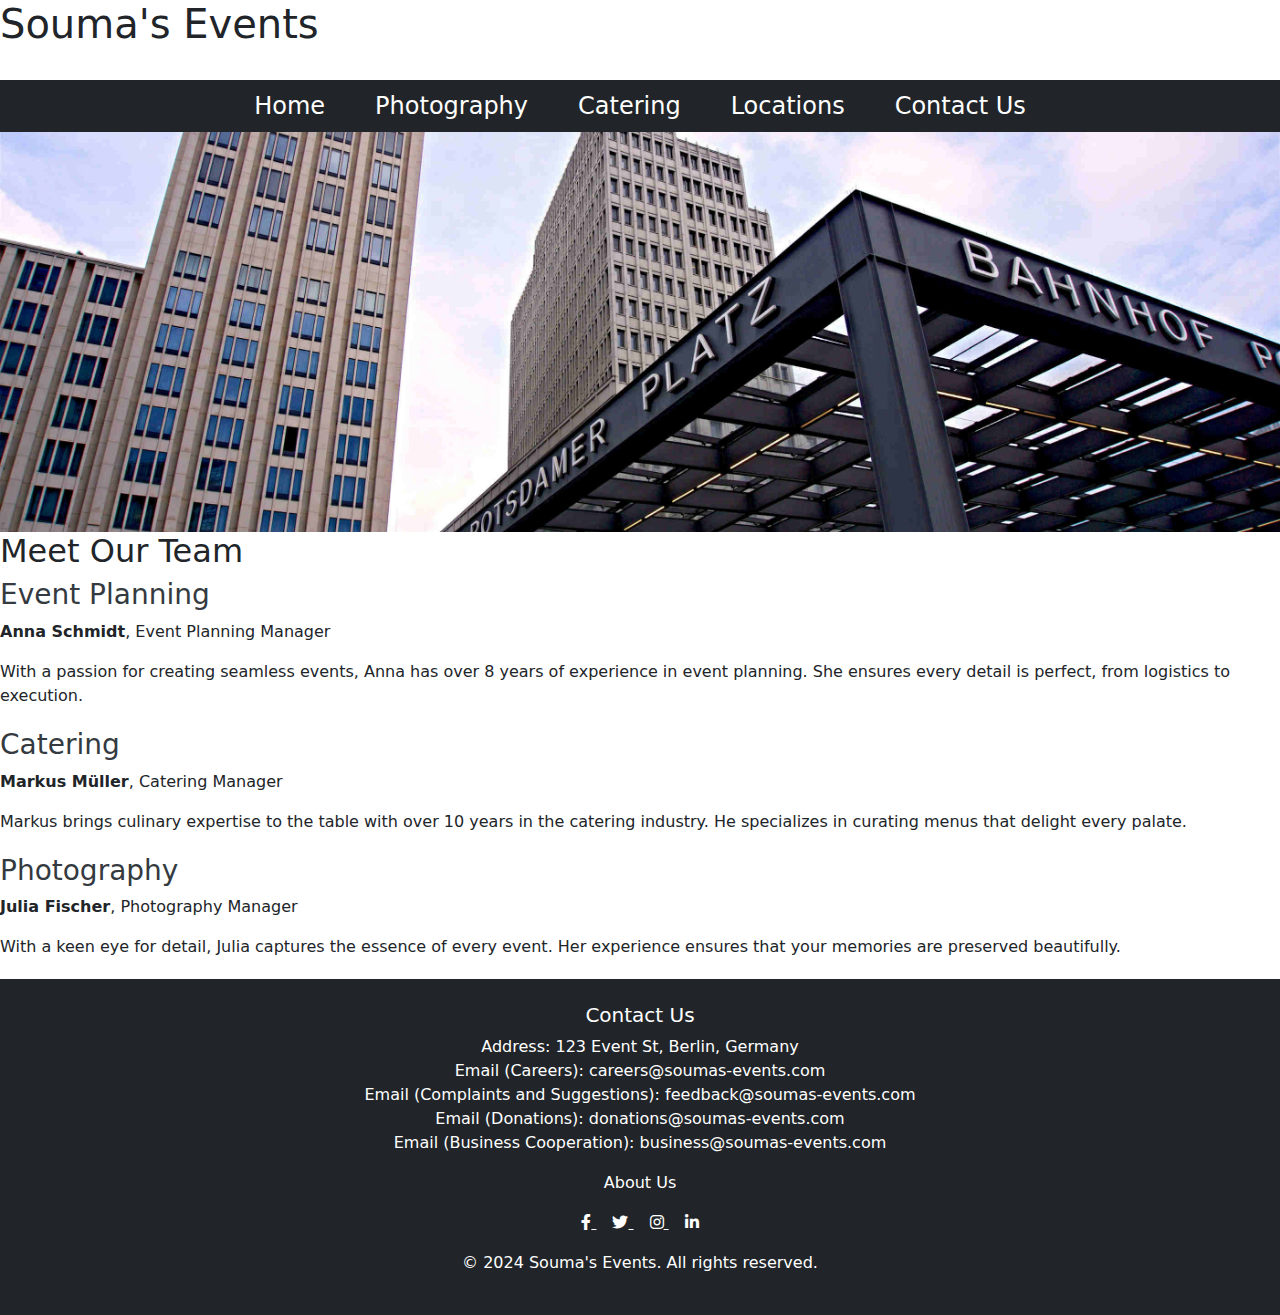
<file: aboutus.html>
<!DOCTYPE html>
<html lang="en">
    <head>
        <meta charset="UTF-8">
        <meta name="viewport" content="width=device-width, initial-scale=1.0">
        <title>Souma's Events</title>
        <link rel="stylesheet" href="assets/css/style.css">
        <link href="https://cdn.jsdelivr.net/npm/bootstrap@5.3.3/dist/css/bootstrap.min.css" rel="stylesheet" integrity="sha384-QWTKZyjpPEjISv5WaRU9OFeRpok6YctnYmDr5pNlyT2bRjXh0JMhjY6hW+ALEwIH" crossorigin="anonymous">
    <script defer src="https://cdn.jsdelivr.net/npm/bootstrap@5.3.3/dist/js/bootstrap.bundle.min.js" integrity="sha384-YvpcrYf0tY3lHB60NNkmXc5s9fDVZLESaAA55NDzOxhy9GkcIdslK1eN7N6jIeHz" crossorigin="anonymous"></script>
    <link rel="stylesheet" href="https://cdnjs.cloudflare.com/ajax/libs/font-awesome/6.0.0-beta3/css/all.min.css">
    <link rel="icon" href="https://img.icons8.com/?size=100&id=j1KPdwGFXuRT&format=png&color=000000" type="image/png">
    <link rel="shortcut icon" href="https://img.icons8.com/?size=100&id=j1KPdwGFXuRT&format=png&color=000000" type="image/x-icon">

    </head>
<body class="aboutus">

    <header>
        <h1>Souma's Events</h1>
    </header>
   <br>

<nav class="navbar navbar-dark bg-dark">
  <div class="container-fluid">
      <button class="navbar-toggler" type="button" data-bs-toggle="collapse" data-bs-target="#navbarToggleExternalContent" aria-controls="navbarToggleExternalContent" aria-expanded="false" aria-label="Toggle navigation">
          <span class="navbar-toggler-icon"></span>
      </button>

      <div class="collapse navbar-collapse" id="navbarToggleExternalContent">
          <ul class="navbar-menu">
              <li><a href="index.html" class="home">Home</a></li>
              <li><a href="photography.html" class="photography">Photography</a></li>
              <li><a href="catering.html" class="catering">Catering</a></li>
              <li><a href="locations.html" class="locations">Locations</a></li>
              <li><a href="contact.html" class="contact">Contact Us</a></li>
          </ul>
      </div>
  </div>
</nav>

         <main>
            <div id="hero-aboutus">  </div>
            
            
               
                <section class="team">
                    <h2>Meet Our Team</h2>
                    <div class="profile">
                        <h3>Event Planning</h3>
                        <p><strong>Anna Schmidt</strong>, Event Planning Manager</p>
                        <p>With a passion for creating seamless events, Anna has over 8 years of experience in event planning. She ensures every detail is perfect, from logistics to execution.</p>
                    </div>
                    <div class="profile">
                        <h3>Catering</h3>
                        <p><strong>Markus Müller</strong>, Catering Manager</p>
                        <p>Markus brings culinary expertise to the table with over 10 years in the catering industry. He specializes in curating menus that delight every palate.</p>
                    </div>
                    <div class="profile">
                        <h3>Photography</h3>
                        <p><strong>Julia Fischer</strong>, Photography Manager</p>
                        <p>With a keen eye for detail, Julia captures the essence of every event. Her experience ensures that your memories are preserved beautifully.</p>
                    </div>
                </section>
            
            </main>
            
            
            <footer class="footer bg-dark text-white text-center py-4">
                <div class="container">
                    <h5>Contact Us</h5>
                    <p>
                        Address: 123 Event St, Berlin, Germany<br>
                        Email (Careers): <a href="mailto:careers@soumas-events.com" class="text-white">careers@soumas-events.com</a><br>
                        Email (Complaints and Suggestions): <a href="mailto:feedback@soumas-events.com" class="text-white">feedback@soumas-events.com</a><br>
                        Email (Donations): <a href="mailto:donations@soumas-events.com" class="text-white">donations@soumas-events.com</a><br>
                        Email (Business Cooperation): <a href="mailto:business@soumas-events.com" class="text-white">business@soumas-events.com</a>
                    </p>
                    <p>
                        <a href="aboutus.html" class="text-white">About Us</a>
                    </p>
            
                    <div class="social-media mt-3">
                        <a href="https://facebook.com" class="text-white me-3" aria-label="Facebook" target="_blank" rel="noopener noreferrer">
                            <i class="fab fa-facebook-f"></i>
                        </a>
                        <a href="https://twitter.com" class="text-white me-3" aria-label="Twitter" target="_blank" rel="noopener noreferrer">
                            <i class="fab fa-twitter"></i>
                        </a>
                        <a href="https://instagram.com" class="text-white me-3" aria-label="Instagram" target="_blank" rel="noopener noreferrer">
                            <i class="fab fa-instagram"></i>
                        </a>
                        <a href="https://linkedin.com" class="text-white" aria-label="LinkedIn" target="_blank" rel="noopener noreferrer">
                            <i class="fab fa-linkedin-in"></i>
                        </a>
                    </div>
            
                    <p class="mt-3">© 2024 Souma's Events. All rights reserved.</p>
                </div>
            </footer>
            </body>
            </html>
</file>
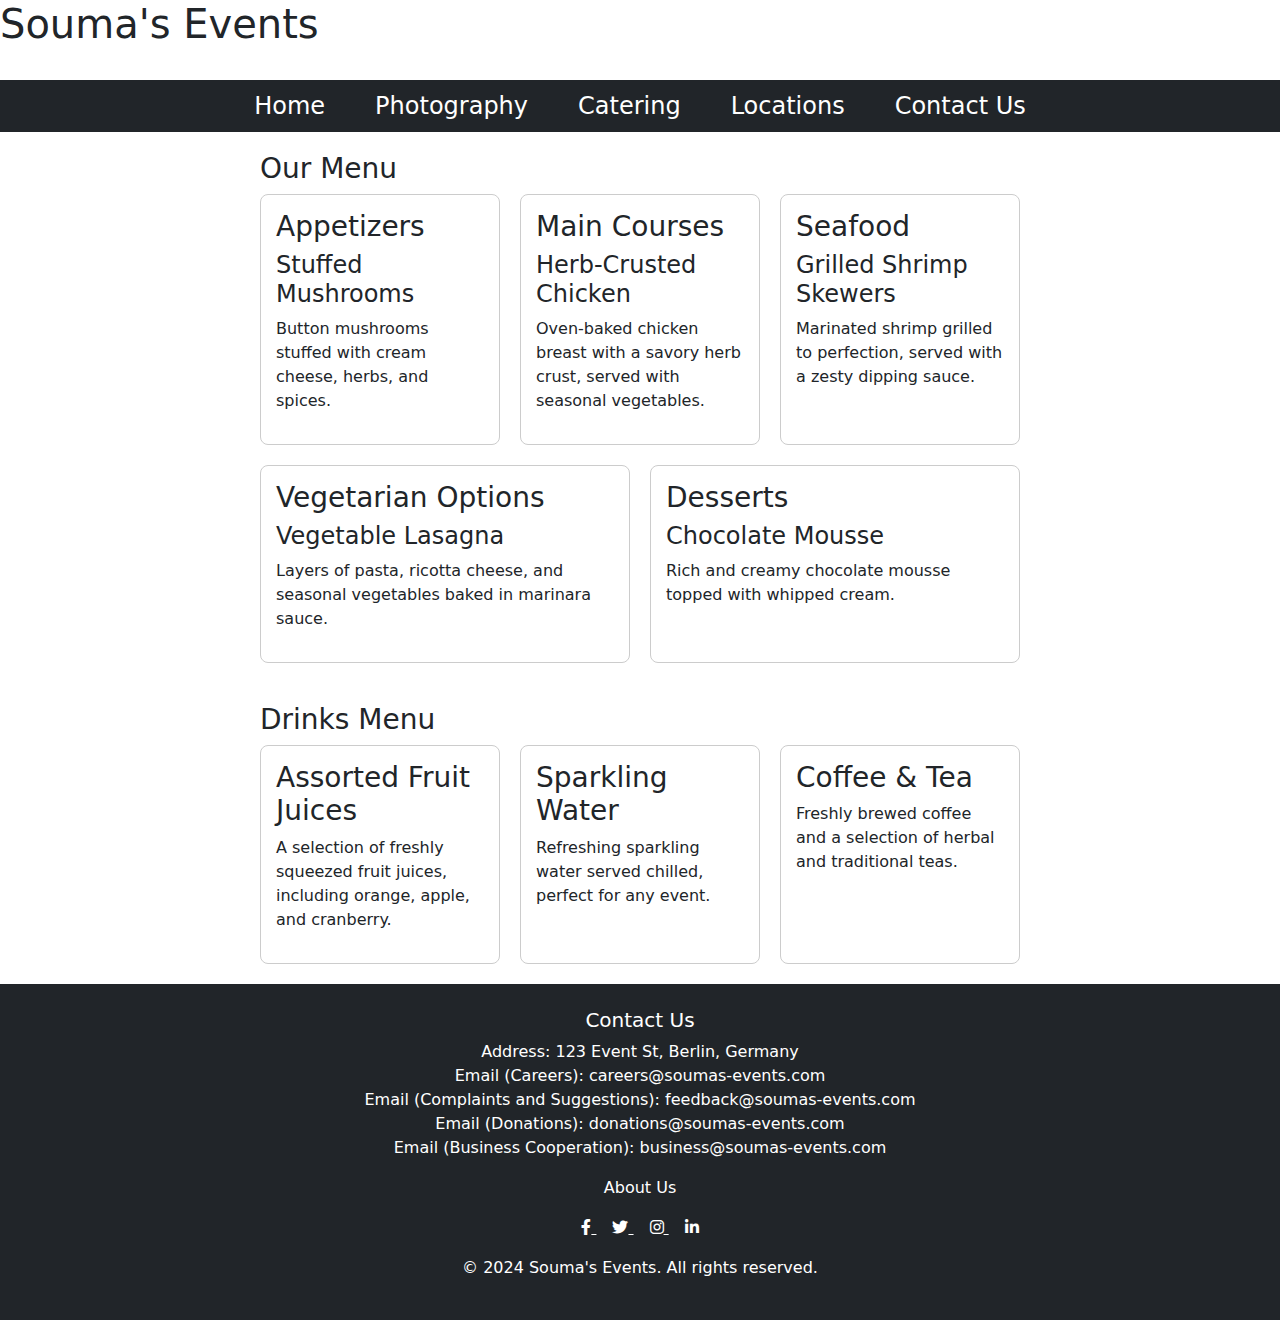
<file: catering.html>
<!DOCTYPE html>
<html lang="en">
    <head>
        <meta charset="UTF-8">
        <meta name="viewport" content="width=device-width, initial-scale=1.0">
        <title>Souma's Events</title>
        <link rel="stylesheet" href="assets/css/style.css">
        <link href="https://cdn.jsdelivr.net/npm/bootstrap@5.3.3/dist/css/bootstrap.min.css" rel="stylesheet" integrity="sha384-QWTKZyjpPEjISv5WaRU9OFeRpok6YctnYmDr5pNlyT2bRjXh0JMhjY6hW+ALEwIH" crossorigin="anonymous">
    <script defer src="https://cdn.jsdelivr.net/npm/bootstrap@5.3.3/dist/js/bootstrap.bundle.min.js" integrity="sha384-YvpcrYf0tY3lHB60NNkmXc5s9fDVZLESaAA55NDzOxhy9GkcIdslK1eN7N6jIeHz" crossorigin="anonymous"></script>
    <link rel="stylesheet" href="https://cdnjs.cloudflare.com/ajax/libs/font-awesome/6.0.0-beta3/css/all.min.css">
    <link rel="icon" href="https://img.icons8.com/?size=100&id=j1KPdwGFXuRT&format=png&color=000000" type="image/png">
      <link rel="shortcut icon" href="https://img.icons8.com/?size=100&id=j1KPdwGFXuRT&format=png&color=000000" type="image/x-icon">
   
    </head>
<body class="catering">

    <header>
        <h1>Souma's Events</h1>
    </header>
    <br>

<nav class="navbar navbar-dark bg-dark">
  <div class="container-fluid">
      <button class="navbar-toggler" type="button" data-bs-toggle="collapse" data-bs-target="#navbarToggleExternalContent" aria-controls="navbarToggleExternalContent" aria-expanded="false" aria-label="Toggle navigation">
          <span class="navbar-toggler-icon"></span>
      </button>

      <div class="collapse navbar-collapse" id="navbarToggleExternalContent">
          <ul class="navbar-menu">
              <li><a href="index.html" class="home">Home</a></li>
              <li><a href="photography.html" class="photography">Photography</a></li>
              <li><a href="catering.html" class="catering">Catering</a></li>
              <li><a href="locations.html" class="locations">Locations</a></li>
              <li><a href="contact.html" class="contact">Contact Us</a></li>
          </ul>
      </div>
  </div>
</nav>

<div class="menu-container" style="max-width: 800px; margin: 0 auto; padding: 20px;">
    <h2 class="h3">Our Menu</h2>
    <div style="display: flex; flex-wrap: wrap; gap: 20px;">
        <!-- Appetizers Card -->
        <div class="menu-item" style="border: 1px solid #ccc; border-radius: 8px; padding: 15px; flex: 1 1 calc(33% - 20px);">
            <h3>Appetizers</h3>
            <h4>Stuffed Mushrooms</h4>
            <p>Button mushrooms stuffed with cream cheese, herbs, and spices.</p>
        </div>

        <!-- Main Courses Card -->
        <div class="menu-item" style="border: 1px solid #ccc; border-radius: 8px; padding: 15px; flex: 1 1 calc(33% - 20px);">
            <h3>Main Courses</h3>
            <h4>Herb-Crusted Chicken</h4>
            <p>Oven-baked chicken breast with a savory herb crust, served with seasonal vegetables.</p>
        </div>

        <!-- Seafood Card -->
        <div class="menu-item" style="border: 1px solid #ccc; border-radius: 8px; padding: 15px; flex: 1 1 calc(33% - 20px);">
            <h3>Seafood</h3>
            <h4>Grilled Shrimp Skewers</h4>
            <p>Marinated shrimp grilled to perfection, served with a zesty dipping sauce.</p>
        </div>

        <!-- Vegetarian Card -->
        <div class="menu-item" style="border: 1px solid #ccc; border-radius: 8px; padding: 15px; flex: 1 1 calc(33% - 20px);">
            <h3>Vegetarian Options</h3>
            <h4>Vegetable Lasagna</h4>
            <p>Layers of pasta, ricotta cheese, and seasonal vegetables baked in marinara sauce.</p>
        </div>

        <!-- Desserts Card -->
        <div class="menu-item" style="border: 1px solid #ccc; border-radius: 8px; padding: 15px; flex: 1 1 calc(33% - 20px);">
            <h3>Desserts</h3>
            <h4>Chocolate Mousse</h4>
            <p>Rich and creamy chocolate mousse topped with whipped cream.</p>
        </div>
    </div>

    <h2 class="h3" style="margin-top: 40px;">Drinks Menu</h2>
    <div style="display: flex; flex-wrap: wrap; gap: 20px;">
        <!-- Beverage Card 1 -->
        <div class="menu-item" style="border: 1px solid #ccc; border-radius: 8px; padding: 15px; flex: 1 1 calc(33% - 20px);">
            <h3>Assorted Fruit Juices</h3>
            <p>A selection of freshly squeezed fruit juices, including orange, apple, and cranberry.</p>
        </div>

        <!-- Beverage Card 2 -->
        <div class="menu-item" style="border: 1px solid #ccc; border-radius: 8px; padding: 15px; flex: 1 1 calc(33% - 20px);">
            <h3>Sparkling Water</h3>
            <p>Refreshing sparkling water served chilled, perfect for any event.</p>
        </div>

        <!-- Beverage Card 3 -->
        <div class="menu-item" style="border: 1px solid #ccc; border-radius: 8px; padding: 15px; flex: 1 1 calc(33% - 20px);">
            <h3>Coffee & Tea</h3>
            <p>Freshly brewed coffee and a selection of herbal and traditional teas.</p>
        </div>
    </div>
</div>
            
           
            
            
            <footer class="footer bg-dark text-white text-center py-4">
                <div class="container">
                    <h5>Contact Us</h5>
                    <p>
                        Address: 123 Event St, Berlin, Germany<br>
                        Email (Careers): <a href="mailto:careers@soumas-events.com" class="text-white">careers@soumas-events.com</a><br>
                        Email (Complaints and Suggestions): <a href="mailto:feedback@soumas-events.com" class="text-white">feedback@soumas-events.com</a><br>
                        Email (Donations): <a href="mailto:donations@soumas-events.com" class="text-white">donations@soumas-events.com</a><br>
                        Email (Business Cooperation): <a href="mailto:business@soumas-events.com" class="text-white">business@soumas-events.com</a>
                    </p>
                    <p>
                        <a href="aboutus.html" class="text-white">About Us</a>
                    </p>
            
                    <div class="social-media mt-3">
                        <a href="https://facebook.com" class="text-white me-3" aria-label="Facebook" target="_blank" rel="noopener noreferrer">
                            <i class="fab fa-facebook-f"></i>
                        </a>
                        <a href="https://twitter.com" class="text-white me-3" aria-label="Twitter" target="_blank" rel="noopener noreferrer">
                            <i class="fab fa-twitter"></i>
                        </a>
                        <a href="https://instagram.com" class="text-white me-3" aria-label="Instagram" target="_blank" rel="noopener noreferrer">
                            <i class="fab fa-instagram"></i>
                        </a>
                        <a href="https://linkedin.com" class="text-white" aria-label="LinkedIn" target="_blank" rel="noopener noreferrer">
                            <i class="fab fa-linkedin-in"></i>
                        </a>
                    </div>
            
                    <p class="mt-3">© 2024 Souma's Events. All rights reserved.</p>
                </div>
            </footer>
            </body>
            </html>
</file>
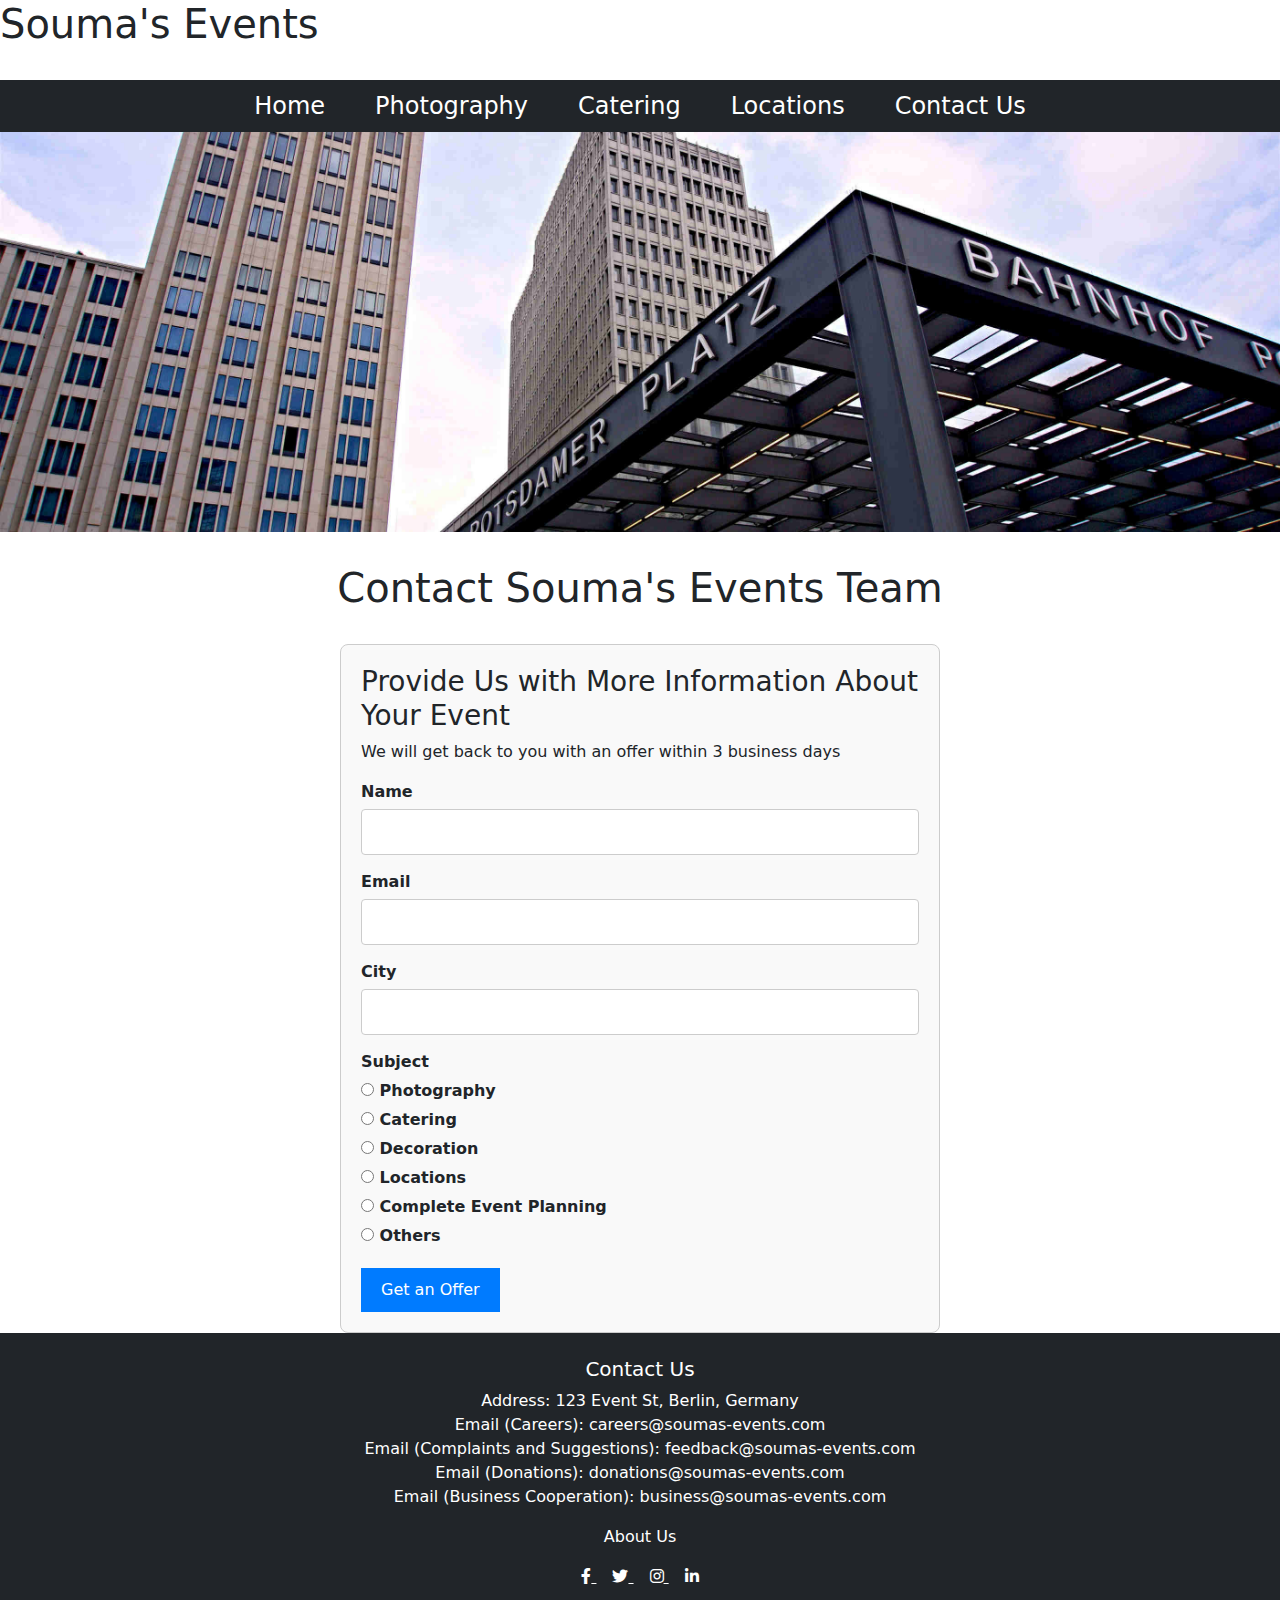
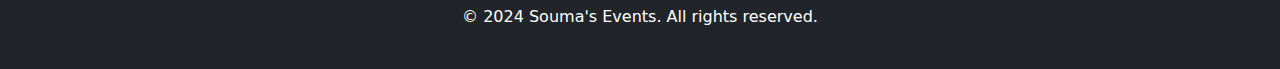
<file: contact.html>
<!DOCTYPE html>
<html lang="en">
    <head>
        <meta charset="UTF-8">
        <meta name="viewport" content="width=device-width, initial-scale=1.0">
        <title>Souma's Events</title>
        <link rel="stylesheet" href="assets/css/style.css">
        <link href="https://cdn.jsdelivr.net/npm/bootstrap@5.3.3/dist/css/bootstrap.min.css" rel="stylesheet" integrity="sha384-QWTKZyjpPEjISv5WaRU9OFeRpok6YctnYmDr5pNlyT2bRjXh0JMhjY6hW+ALEwIH" crossorigin="anonymous">
    <script defer src="https://cdn.jsdelivr.net/npm/bootstrap@5.3.3/dist/js/bootstrap.bundle.min.js" integrity="sha384-YvpcrYf0tY3lHB60NNkmXc5s9fDVZLESaAA55NDzOxhy9GkcIdslK1eN7N6jIeHz" crossorigin="anonymous"></script>
    <link rel="stylesheet" href="https://cdnjs.cloudflare.com/ajax/libs/font-awesome/6.0.0-beta3/css/all.min.css">
    <link rel="icon" href="https://img.icons8.com/?size=100&id=j1KPdwGFXuRT&format=png&color=000000" type="image/png">
    <link rel="shortcut icon" href="https://img.icons8.com/?size=100&id=j1KPdwGFXuRT&format=png&color=000000" type="image/x-icon">

    
    </head>
<body class="contact">

    <header>
        <h1>Souma's Events</h1>
    </header>
    <br>

<nav class="navbar navbar-dark bg-dark">
  <div class="container-fluid">
      <button class="navbar-toggler" type="button" data-bs-toggle="collapse" data-bs-target="#navbarToggleExternalContent" aria-controls="navbarToggleExternalContent" aria-expanded="false" aria-label="Toggle navigation">
          <span class="navbar-toggler-icon"></span>
      </button>

      <div class="collapse navbar-collapse" id="navbarToggleExternalContent">
          <ul class="navbar-menu">
              <li><a href="index.html" class="home">Home</a></li>
              <li><a href="photography.html" class="photography">Photography</a></li>
              <li><a href="catering.html" class="catering">Catering</a></li>
              <li><a href="locations.html" class="locations">Locations</a></li>
              <li><a href="contact.html" class="contact">Contact Us</a></li>
          </ul>
      </div>
  </div>
</nav>

<main>
    <div id="hero-contact"> </div>
    <div class="divcontact">
        <h1>Contact Souma's Events Team</h1>
    </div>
    <div class="contact-form-container">
       
        <h2 class="h3">Provide Us with More Information About Your Event</h2>
        <p>We will get back to you with an offer within 3 business days</p>
        <form>
            <div class="form-group">
                <label for="name">Name</label>
                <input type="text" id="name" required>
            </div>
            <div class="form-group">
                <label for="email">Email</label>
                <input type="email" id="email" required>
            </div>
            <div class="form-group">
                <label for="city">City</label>
                <input type="text" id="city" required>
            </div>
            <div class="form-group">
                <label>Subject</label>
                <div class="radio-group">
                    <label><input type="radio" name="subject" value="photography" required> Photography</label><br>
                    <label><input type="radio" name="subject" value="catering"> Catering</label><br>
                    <label><input type="radio" name="subject" value="decoration"> Decoration</label><br>
                    <label><input type="radio" name="subject" value="locations"> Locations</label><br>
                    <label><input type="radio" name="subject" value="complete_event_planning"> Complete Event Planning</label><br>
                    <label><input type="radio" name="subject" value="others"> Others</label>
                </div>
            </div>
            
            <button type="button" onclick="window.open('thankyou.html', '_blank')">Get an Offer</button>
        </form>
    </div>
    
</main>
            
<footer class="footer bg-dark text-white text-center py-4">
    <div class="container">
        <h5>Contact Us</h5>
        <p>
            Address: 123 Event St, Berlin, Germany<br>
            Email (Careers): <a href="mailto:careers@soumas-events.com" class="text-white">careers@soumas-events.com</a><br>
            Email (Complaints and Suggestions): <a href="mailto:feedback@soumas-events.com" class="text-white">feedback@soumas-events.com</a><br>
            Email (Donations): <a href="mailto:donations@soumas-events.com" class="text-white">donations@soumas-events.com</a><br>
            Email (Business Cooperation): <a href="mailto:business@soumas-events.com" class="text-white">business@soumas-events.com</a>
        </p>
        <p>
            <a href="aboutus.html" class="text-white">About Us</a>
        </p>

        <div class="social-media mt-3">
            <a href="https://facebook.com" class="text-white me-3" aria-label="Facebook" target="_blank" rel="noopener noreferrer">
                <i class="fab fa-facebook-f"></i>
            </a>
            <a href="https://twitter.com" class="text-white me-3" aria-label="Twitter" target="_blank" rel="noopener noreferrer">
                <i class="fab fa-twitter"></i>
            </a>
            <a href="https://instagram.com" class="text-white me-3" aria-label="Instagram" target="_blank" rel="noopener noreferrer">
                <i class="fab fa-instagram"></i>
            </a>
            <a href="https://linkedin.com" class="text-white" aria-label="LinkedIn" target="_blank" rel="noopener noreferrer">
                <i class="fab fa-linkedin-in"></i>
            </a>
        </div>

        <p class="mt-3">© 2024 Souma's Events. All rights reserved.</p>
    </div>
</footer>
            </body>
            </html>
</file>
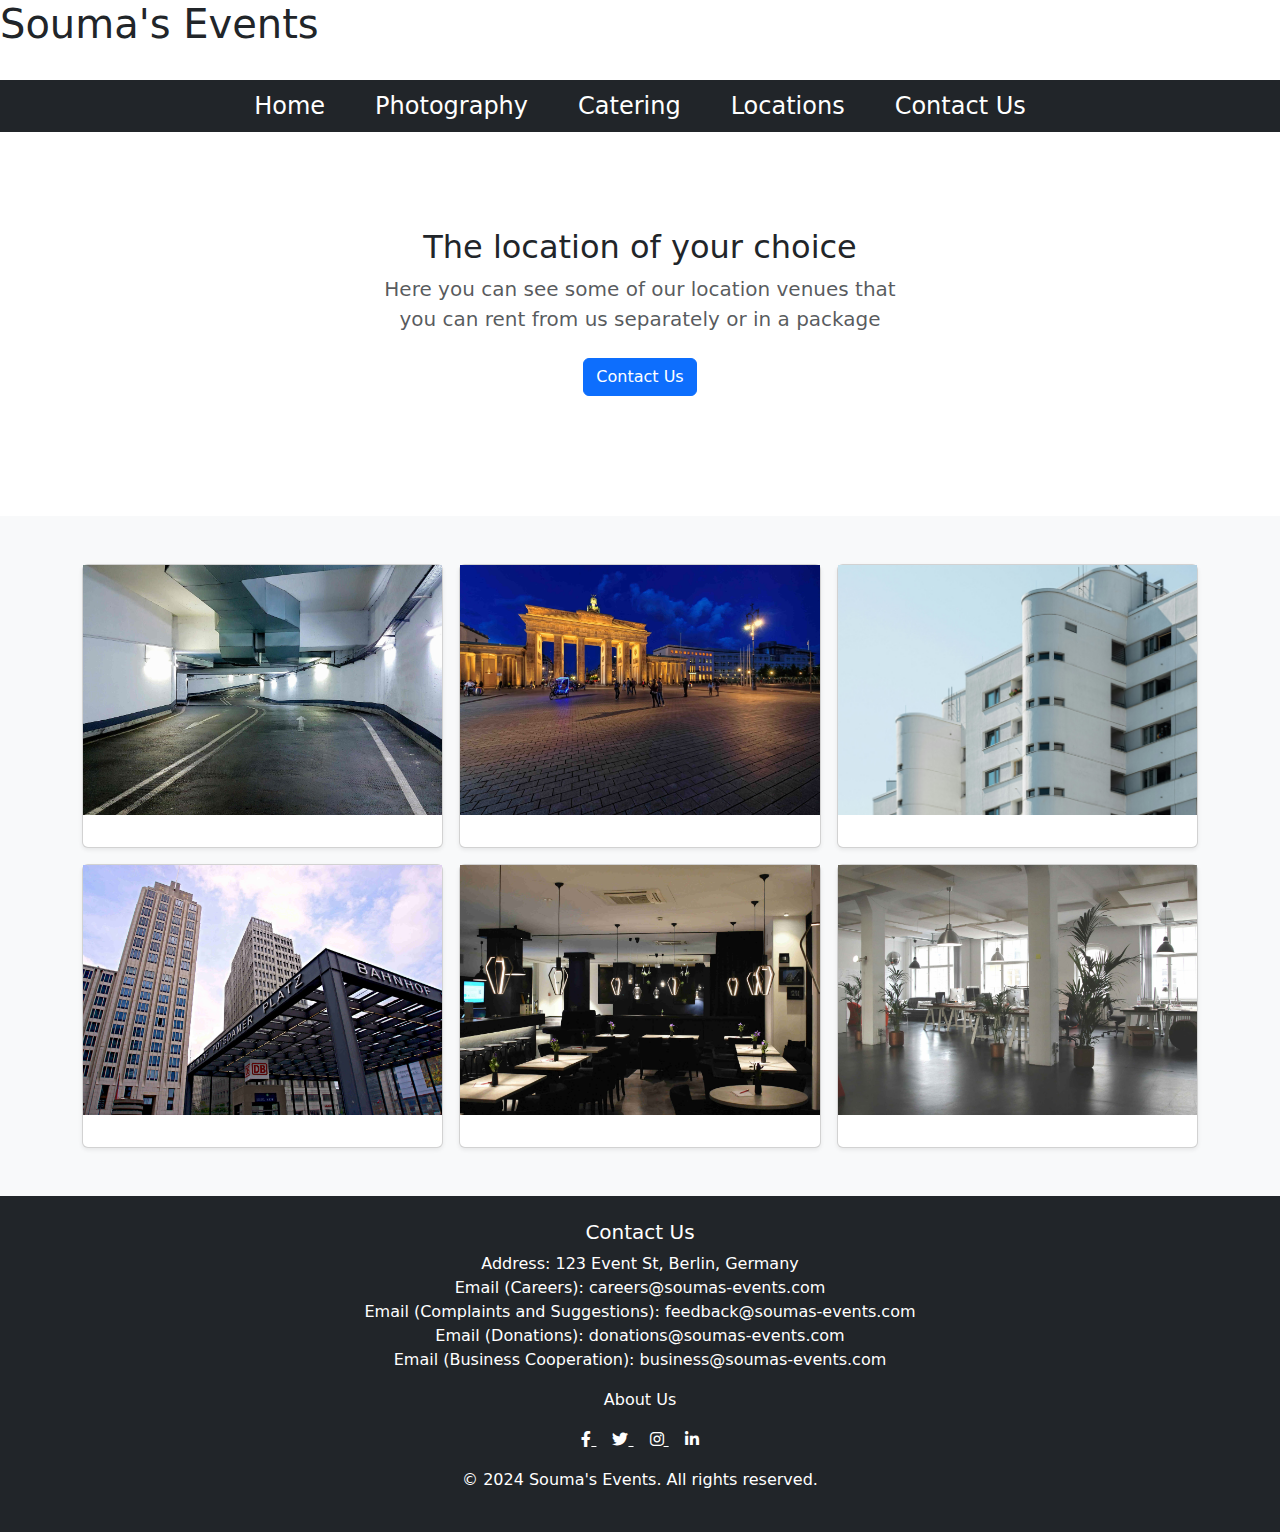
<file: locations.html>
<!DOCTYPE html>
<html lang="en">
<head>
    <meta charset="UTF-8">
    <meta name="viewport" content="width=device-width, initial-scale=1.0">
    <title>Souma's Events</title>
    <link rel="stylesheet" href="assets/css/style.css">
    <link href="https://cdn.jsdelivr.net/npm/bootstrap@5.3.3/dist/css/bootstrap.min.css" rel="stylesheet" integrity="sha384-QWTKZyjpPEjISv5WaRU9OFeRpok6YctnYmDr5pNlyT2bRjXh0JMhjY6hW+ALEwIH" crossorigin="anonymous">
    <script defer src="https://cdn.jsdelivr.net/npm/bootstrap@5.3.3/dist/js/bootstrap.bundle.min.js" integrity="sha384-YvpcrYf0tY3lHB60NNkmXc5s9fDVZLESaAA55NDzOxhy9GkcIdslK1eN7N6jIeHz" crossorigin="anonymous"></script>
    <link rel="stylesheet" href="https://cdnjs.cloudflare.com/ajax/libs/font-awesome/6.0.0-beta3/css/all.min.css">
    <link rel="icon" href="https://img.icons8.com/?size=100&id=j1KPdwGFXuRT&format=png&color=000000" type="image/png">
    <link rel="shortcut icon" href="https://img.icons8.com/?size=100&id=j1KPdwGFXuRT&format=png&color=000000" type="image/x-icon">

</head>
<body class="locations">

<header>
    <h1>Souma's Events</h1>
</header>
<br>
<nav class="navbar navbar-dark bg-dark">
    <div class="container-fluid">
        <button class="navbar-toggler" type="button" data-bs-toggle="collapse" data-bs-target="#navbarToggleExternalContent" aria-controls="navbarToggleExternalContent" aria-expanded="false" aria-label="Toggle navigation">
            <span class="navbar-toggler-icon"></span>
        </button>

        <div class="collapse navbar-collapse" id="navbarToggleExternalContent">
            <ul class="navbar-menu">
                <li><a href="index.html" class="home">Home</a></li>
                <li><a href="photography.html" class="photography">Photography</a></li>
                <li><a href="catering.html" class="catering">Catering</a></li>
                <li><a href="locations.html" class="locations">Locations</a></li>
                <li><a href="contact.html" class="contact">Contact Us</a></li>
            </ul>
        </div>
    </div>
</nav>

<main>
    <section class="py-5 text-center container">
        <div class="row py-lg-5">
            <div class="col-lg-6 col-md-8 mx-auto">
                <h2 class="fw-light">The location of your choice</h2>
                <p class="lead text-body-secondary">Here you can see some of our location venues that you can rent from us separately or in a package</p>
                <p>
                    <a href="contact.html" class="btn btn-primary my-2">Contact Us</a>
                </p>
            </div>
        </div>
    </section>

    <div class="album py-5 bg-body-tertiary">
        <div class="container">
            <div class="row row-cols-1 row-cols-sm-2 row-cols-md-3 g-3">
                <div class="col">
                    <div class="card shadow-sm">
                        <img src="assets/images/parking.jpg" alt="parking">    
                        <div class="card-body"></div>
                    </div>
                </div>
                <div class="col">
                    <div class="card shadow-sm">
                        <img src="assets/images/berlin.jpg" alt="berlin">                          
                        <div class="card-body"></div>
                    </div>
                </div>
                <div class="col">
                    <div class="card shadow-sm">
                        <img src="assets/images/location2.jpg" alt="tower">                          
                        <div class="card-body"></div>
                    </div>
                </div>
                <div class="col">
                    <div class="card shadow-sm">
                        <img src="assets/images/potsdamer.jpg" alt="Potsdamer platz">                          
                        <div class="card-body"></div>
                    </div>
                </div>
                <div class="col">
                    <div class="card shadow-sm">
                        <img src="assets/images/restaurent.jpg" alt="modern">                          
                        <div class="card-body"></div>
                    </div>
                </div>
                <div class="col">
                    <div class="card shadow-sm">
                        <img src="assets/images/office1.jpg" alt="offices">                          
                        <div class="card-body"></div>
                    </div>
                </div>
            </div>
        </div>
    </div>
</main>

<footer class="footer bg-dark text-white text-center py-4">
    <div class="container">
        <h5>Contact Us</h5>
        <p>
            Address: 123 Event St, Berlin, Germany<br>
            Email (Careers): <a href="mailto:careers@soumas-events.com" class="text-white">careers@soumas-events.com</a><br>
            Email (Complaints and Suggestions): <a href="mailto:feedback@soumas-events.com" class="text-white">feedback@soumas-events.com</a><br>
            Email (Donations): <a href="mailto:donations@soumas-events.com" class="text-white">donations@soumas-events.com</a><br>
            Email (Business Cooperation): <a href="mailto:business@soumas-events.com" class="text-white">business@soumas-events.com</a>
        </p>
        <p>
            <a href="aboutus.html" class="text-white">About Us</a>
        </p>

        <div class="social-media mt-3">
            <a href="https://facebook.com" class="text-white me-3" aria-label="Facebook" target="_blank" rel="noopener noreferrer">
                <i class="fab fa-facebook-f"></i>
            </a>
            <a href="https://twitter.com" class="text-white me-3" aria-label="Twitter" target="_blank" rel="noopener noreferrer">
                <i class="fab fa-twitter"></i>
            </a>
            <a href="https://instagram.com" class="text-white me-3" aria-label="Instagram" target="_blank" rel="noopener noreferrer">
                <i class="fab fa-instagram"></i>
            </a>
            <a href="https://linkedin.com" class="text-white" aria-label="LinkedIn" target="_blank" rel="noopener noreferrer">
                <i class="fab fa-linkedin-in"></i>
            </a>
        </div>

        <p class="mt-3">© 2024 Souma's Events. All rights reserved.</p>
    </div>
</footer>
</body>
</html>
</file>
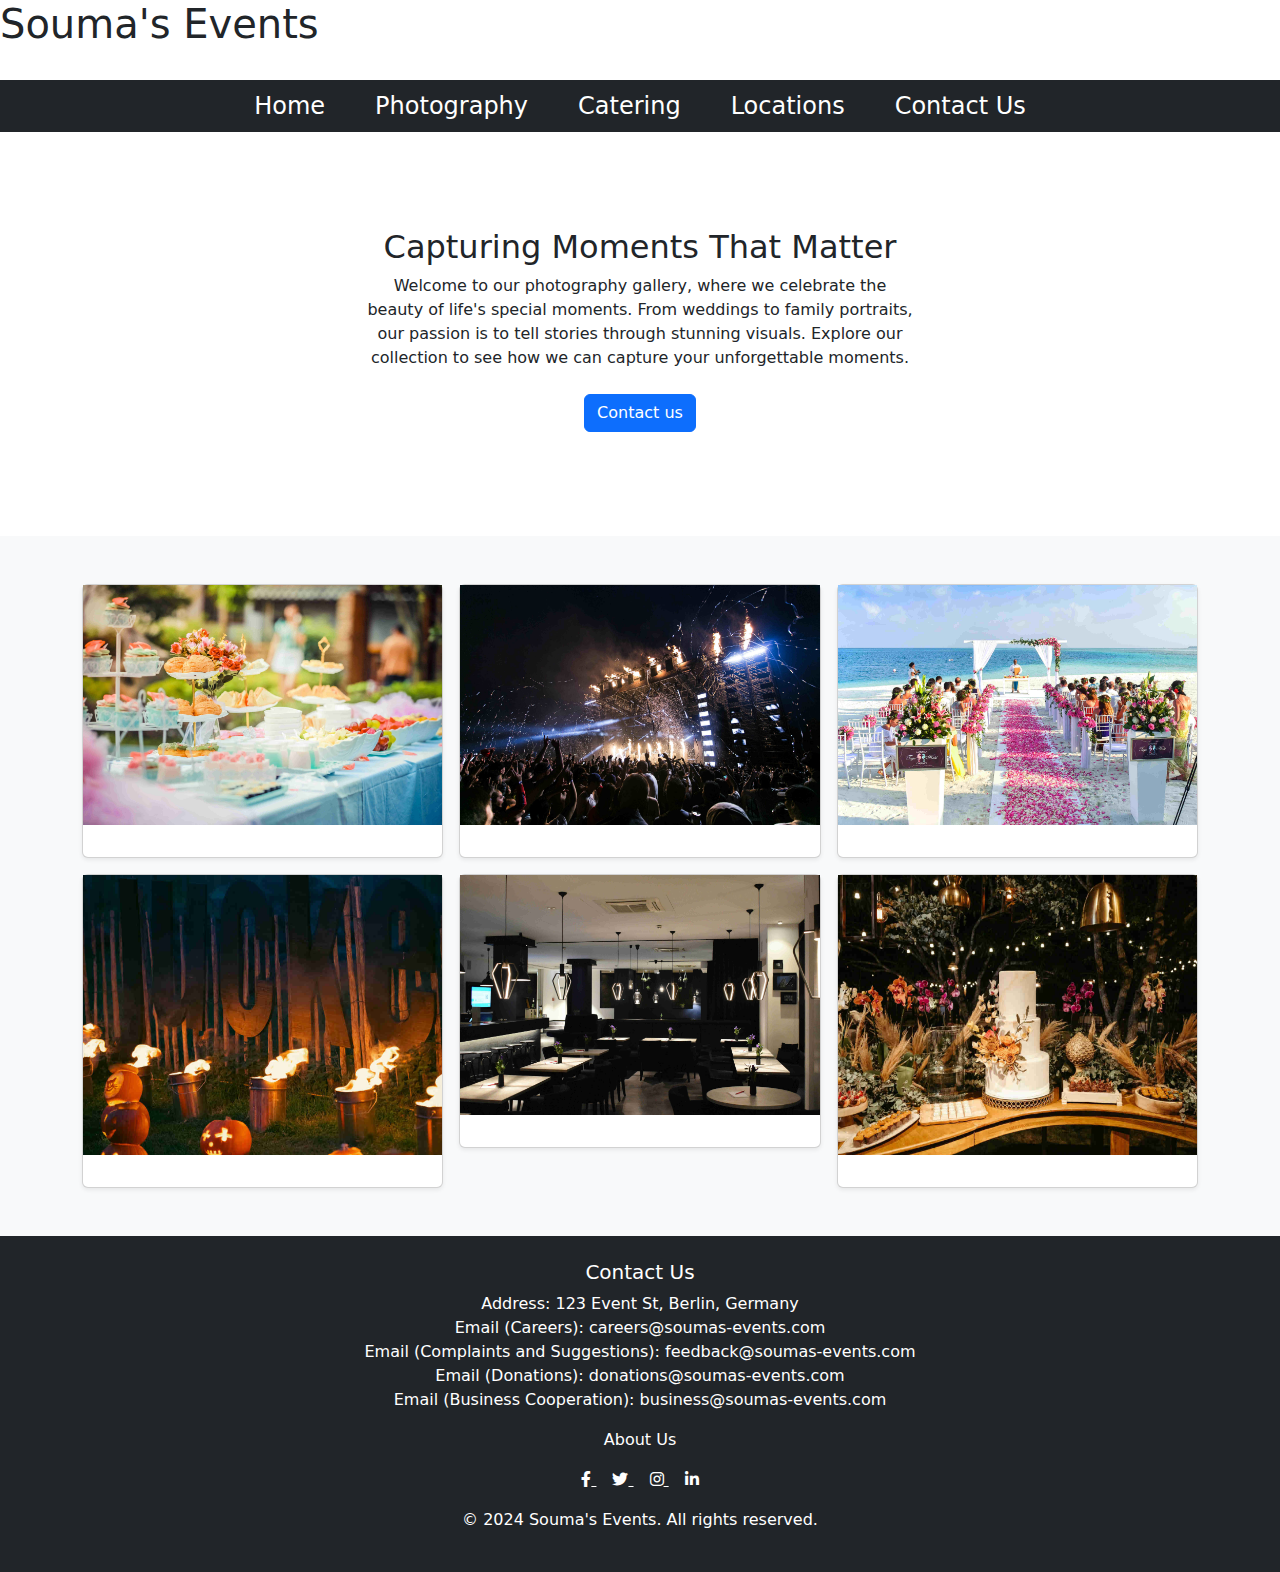
<file: photography.html>
<!DOCTYPE html>
<html lang="en">
<head>
    <meta charset="UTF-8">
    <meta name="viewport" content="width=device-width, initial-scale=1.0">
    <title>Souma's Events</title>
    <link rel="stylesheet" href="assets/css/style.css">
    <link href="https://cdn.jsdelivr.net/npm/bootstrap@5.3.3/dist/css/bootstrap.min.css" rel="stylesheet" integrity="sha384-QWTKZyjpPEjISv5WaRU9OFeRpok6YctnYmDr5pNlyT2bRjXh0JMhjY6hW+ALEwIH" crossorigin="anonymous">
    <script defer src="https://cdn.jsdelivr.net/npm/bootstrap@5.3.3/dist/js/bootstrap.bundle.min.js" integrity="sha384-YvpcrYf0tY3lHB60NNkmXc5s9fDVZLESaAA55NDzOxhy9GkcIdslK1eN7N6jIeHz" crossorigin="anonymous"></script>
    <link rel="stylesheet" href="https://cdnjs.cloudflare.com/ajax/libs/font-awesome/6.0.0-beta3/css/all.min.css">
    <link rel="icon" href="https://img.icons8.com/?size=100&id=j1KPdwGFXuRT&format=png&color=000000" type="image/png">
    <link rel="shortcut icon" href="https://img.icons8.com/?size=100&id=j1KPdwGFXuRT&format=png&color=000000" type="image/x-icon">

</head>
<body class="photography">

<header>
    <h1>Souma's Events</h1>
</header>
<br>
<nav class="navbar navbar-dark bg-dark">
    <div class="container-fluid">
        <button class="navbar-toggler" type="button" data-bs-toggle="collapse" data-bs-target="#navbarToggleExternalContent" aria-controls="navbarToggleExternalContent" aria-expanded="false" aria-label="Toggle navigation">
            <span class="navbar-toggler-icon"></span>
        </button>

        <div class="collapse navbar-collapse" id="navbarToggleExternalContent">
            <ul class="navbar-menu">
                <li><a href="index.html" class="home">Home</a></li>
                <li><a href="photography.html" class="photography">Photography</a></li>
                <li><a href="catering.html" class="catering">Catering</a></li>
                <li><a href="locations.html" class="locations">Locations</a></li>
                <li><a href="contact.html" class="contact">Contact Us</a></li>
            </ul>
        </div>
    </div>
</nav>

<main>
    <section class="py-5 text-center container">
        <div class="row py-lg-5">
            <div class="col-lg-6 col-md-8 mx-auto">
                <h2 class="fw-light">Capturing Moments That Matter</h2>
                <p>Welcome to our photography gallery, where we celebrate the beauty of life's special moments. From weddings to family portraits, our passion is to tell stories through stunning visuals. Explore our collection to see how we can capture your unforgettable moments.</p>
                <a href="contact.html" class="btn btn-primary my-2">Contact us</a>
            </div>
        </div>
    </section>

    <div class="album py-5 bg-body-tertiary">
        <div class="container">
            <div class="row row-cols-1 row-cols-sm-2 row-cols-md-3 g-3">
                <div class="col">
                    <div class="card shadow-sm">
                      <img src="assets/images/bouffet.jpg" alt="bouffet">
                      <div class="card-body">
                            <div class="d-flex justify-content-between align-items-center">
                            </div>
                        </div>
                    </div>
                </div>
                <div class="col">
                    <div class="card shadow-sm">
                      <img src="assets/images/nightlife.jpg" alt="night life">
                      <div class="card-body">
                            <div class="d-flex justify-content-between align-items-center">
                            </div>
                        </div>
                    </div>
                </div>
                <div class="col">
                    <div class="card shadow-sm">
                        <img src="assets/images/beach.jpg" alt="beach">
                        <div class="card-body">
                            <div class="d-flex justify-content-between align-items-center">
                            </div>
                        </div>
                    </div>
                </div>
                <div class="col">
                    <div class="card shadow-sm">
                        <img src="assets/images/halloween.jpg" alt="halloween">
                        <div class="card-body">
                            <div class="d-flex justify-content-between align-items-center">
                            </div>
                        </div>
                    </div>
                </div>
                <div class="col">
                    <div class="card shadow-sm">
                        <img src="assets/images/restaurent.jpg" alt="table">
                        <div class="card-body">
                            <div class="d-flex justify-content-between align-items-center">
                            </div>
                        </div>
                    </div>
                </div>
                <div class="col">
                    <div class="card shadow-sm">
                        <img src="assets/images/ananasdinner.jpg" alt="table 2">
                        <div class="card-body">
                            <div class="d-flex justify-content-between align-items-center">
                            </div>
                        </div>
                    </div>
                </div>
            </div>
        </div>
    </div>
</main>

<footer class="footer bg-dark text-white text-center py-4">
    <div class="container">
        <h5>Contact Us</h5>
        <p>
            Address: 123 Event St, Berlin, Germany<br>
            Email (Careers): <a href="mailto:careers@soumas-events.com" class="text-white">careers@soumas-events.com</a><br>
            Email (Complaints and Suggestions): <a href="mailto:feedback@soumas-events.com" class="text-white">feedback@soumas-events.com</a><br>
            Email (Donations): <a href="mailto:donations@soumas-events.com" class="text-white">donations@soumas-events.com</a><br>
            Email (Business Cooperation): <a href="mailto:business@soumas-events.com" class="text-white">business@soumas-events.com</a>
        </p>
        <p>
            <a href="aboutus.html" class="text-white">About Us</a>
        </p>

        <div class="social-media mt-3">
            <a href="https://facebook.com" class="text-white me-3" aria-label="Facebook" target="_blank" rel="noopener noreferrer">
                <i class="fab fa-facebook-f"></i>
            </a>
            <a href="https://twitter.com" class="text-white me-3" aria-label="Twitter" target="_blank" rel="noopener noreferrer">
                <i class="fab fa-twitter"></i>
            </a>
            <a href="https://instagram.com" class="text-white me-3" aria-label="Instagram" target="_blank" rel="noopener noreferrer">
                <i class="fab fa-instagram"></i>
            </a>
            <a href="https://linkedin.com" class="text-white" aria-label="LinkedIn" target="_blank" rel="noopener noreferrer">
                <i class="fab fa-linkedin-in"></i>
            </a>
        </div>

        <p class="mt-3">© 2024 Souma's Events. All rights reserved.</p>
    </div>
</footer>
</body>
</html>
</file>
<file: assets/css/style.css>
* {
    padding: 0; 
    margin: 0;
    box-sizing: border-box;
}

body {
    min-height: 100vh;
    display: flex;
    flex-direction: column;
    color: brown;
    text-align: center; /* Center-align all text in the body */
}

/* Classes */

.image-container {
    width: 100%;       /* Full width */
    max-width: 600px; /* Maximum width */
    margin: 0 auto;   /* Centering */
}

.image-container img {
    width: 100%;      /* Responsive width */
    height: auto;     /* Maintain aspect ratio */
}

/* classes for cards in the Locations page */
.card img[alt="tower"] {
    height: 250px; /* Set your desired height */
    object-fit: cover; /* Optional for better image fitting */
}


.card img[alt="parking"] {
    height: 250px; /* Set your desired height */
    object-fit: cover; /* Optional for better image fitting */
}

.card img[alt="berlin"] {
    height: 250px; /* Set your desired height */
    object-fit: cover; /* Optional for better image fitting */
}

.card img[alt="offices"] {
    height: 250px; /* Set your desired height */
    object-fit: cover; /* Optional for better image fitting */
}

.card img[alt="modern"] {
    height: 250px; /* Set your desired height */
    object-fit: cover; /* Optional for better image fitting */
}

.card img[alt="Potsdamer platz"] {
    height: 250px; /* Set your desired height */
    object-fit: cover; /* Optional for better image fitting */
}


/* classes for cards in the photography page */


.card img[alt="halloween"] {
    height: 165px; /* Set your desired height */
    object-fit: cover; /* Optional for better image fitting */
}

.card img[alt="table 2"] {
    height: 165px; /* Set your desired height */
    object-fit: cover; /* Optional for better image fitting */
}

@media (min-width: 768px) { /* Medium screens and larger */
    .card img[alt="halloween"],
    .card img[alt="table 2"] {
        height: 280px; /* Set height to 280px */
        object-fit: cover; /* Maintain aspect ratio */
    }
}






.profile {
    margin-bottom: 20px;
}

.profile h3 {
    color: #343a40;
}


p a {text-decoration: none;}

.divcontact {text-align: center;

margin:2rem;}


.contact-form-container {
    max-width: 600px;
    margin: 0 auto;
    padding: 20px;
    border: 1px solid #ccc;
    border-radius: 8px;
    background-color: #f9f9f9;
}

.h3 {
    font-size: 1.5em;
    margin-bottom: 15px;
}

.form-group {
    margin-bottom: 15px;
}

label {
    display: block;
    margin-bottom: 5px;
    font-weight: bold;
}

input[type="text"],
input[type="email"],
textarea {
    width: 100%;
    padding: 10px;
    border: 1px solid #ccc;
    border-radius: 4px;
}

.radio-group {
    margin-bottom: 10px;
}

button {
    background-color: #007bff;
    color: white;
    padding: 10px 20px;
    border: none;
    border-radius: 4px;
    cursor: pointer;
    font-size: 1em;
}

button:hover {
    background-color: #0056b3;
}

small {
    display: block;
    margin-top: 5px;
    color: #666;
}

#hero-contact {
    background-image: url('../images/potsdamer.jpg'); /* Replace with your image path */
    background-size: cover; /* Cover the entire div */
    background-position: center; /* Center the image */
    height: 400px; /* Set a height for the div */
    display: flex; /* Optional: To center content inside */
    align-items: center; /* Optional: Center vertically */
    justify-content: center; /* Optional: Center horizontally */
    color: white; /* Text color */
    text-shadow: 2px 2px 4px rgba(0, 0, 0, 0.7); /* Optional: Add text shadow for better readability */
} 
#hero-aboutus {
    background-image: url('../images/potsdamer.jpg'); /* Replace with your image path */
    background-size: cover; /* Cover the entire div */
    background-position: center; /* Center the image */
    height: 400px; /* Set a height for the div */
    display: flex; /* Optional: To center content inside */
    align-items: center; /* Optional: Center vertically */
    justify-content: center; /* Optional: Center horizontally */
    color: white; /* Text color */
    text-shadow: 2px 2px 4px rgba(0, 0, 0, 0.7); /* Optional: Add text shadow for better readability */
} 

.marketing-container {
    display: flex;
    justify-content: center; /* Center the columns */
    flex-wrap: wrap; /* Allow wrapping of columns */
}

.row {
    display: flex; /* Use flexbox for row */
    justify-content: center; /* Center the columns */
}

.col-lg-4 {
    display: flex; /* Use flexbox for each column */
    flex-direction: column; /* Stack items vertically */
    align-items: center; /* Center items horizontally */
    margin-bottom: 30px; /* Space between columns */
    text-align: center; /* Center-align text in columns */
}

/* Button Styles */
.btn-primary {
    margin-top: 20px; /* Space above the button */
    background-color: #007bff; /* Bootstrap primary color */
    color: white; /* Button text color */
    padding: 10px 20px; /* Padding for the button */
    border: none; /* Remove border */
    border-radius: 5px; /* Rounded corners */
    text-decoration: none; /* Remove underline */
    font-size: 16px; /* Font size */
}

.btn-primary:hover {
    background-color: #0056b3; /* Darker shade on hover */
}



.icon {
    width: 40px; 
    height: 40px; 
    display: block; 
    margin: 10px auto; 
}

.grid-text-center {
    display: flex;
    flex-direction: row;
    width: 100%;
    background-color: white;
    align-items: center;
    text-align: center; /* Ensure text is centered */
    height: 80%;
    padding: 2%;
}

.g-col-6 {
    align-items: center;
    height: 70%;
    width: 100%;
}

.col-4 { 
    font-weight: 700;
    font-size: 15px;
    padding-top: 2%;
    text-align: center; /* Center-align text in columns */
}

.carousel-item {
    height: 500px; /* Consistent height for carousel items */
    overflow: hidden; 
}

.carousel-item img {
    height: 100%; 
    object-fit: cover; 
    width: 100%; 
}

li a {
    color: white;
}

.navbar-menu {
    list-style-type: none; 
    text-decoration: none;
    color: white; 
    font-size: 150%;
    text-align: center; /* Center-align navbar items */
}

.main {
    flex: 1; /* Allow main to grow and push footer down */
    margin-bottom: 10%;
    padding: 20px; /* Combined padding into the main class */
}

.div2, .div3 {
    padding-top: 15%; /* Unified padding for consistency */
    height: 25rem;
    display: flex; /* Use flexbox to center content */
    flex-direction: column; /* Stack items vertically */
    align-items: center; /* Center items horizontally */
    justify-content: center; /* Center items vertically */
}

.footer {
    background-color: #343a40; /* Dark background for footer */
    color: white; /* Light text color */
    text-align: center; /* Center text */
    padding: 20px 0; /* Padding for footer */
    position: relative; /* Keep in flow of document */
}

.navbar-menu a {
    text-decoration: none; /* Remove underline from links */
}

.navbar-menu a:hover {
    text-decoration: underline; /* Optional: show underline on hover */
}

/* IDs */



#thankyou { 
    background-image: url('assets/images/contact.jpg'); /* Path to your background image */
    background-size: cover; /* Cover the entire viewport */
    background-position: center; /* Center the image */
    background-repeat: no-repeat; /* Prevent tiling */
    font-size: 30px;
} 


#grid {
    border-style: groove;
    
    width: 100%; /* Full width for grid */
    padding: 20px 0; /* Add padding to grid */
}

/* Carousel Specific Adjustments */
.carousel-caption {
    background-color: rgba(0, 0, 0, 0.7); /* Black background with some transparency 
    text-align: center; /* Center-align text in the caption */
    position: absolute; /* Ensure captions are positioned correctly */
    bottom: 20px; /* Adjust vertical position if needed */
    left: 50%; /* Center horizontally */
    transform: translate(-50%, 0); /* Adjust for true centering */
    width: 100%; /* Ensure caption takes full width */
    padding: 0 15px; /* Add some padding to prevent text from touching edges */
}

.carousel-caption h1 {
    text-align: center;
    font-size: 2.0rem; /* Adjust font size for better visibility on smaller screens */
}

.carousel-caption p {
    text-align: right;
    font-size: 1.25rem; /* Adjust font size for paragraph text */
}

/* Responsive adjustments */
@media (max-width: 768px) {
    .carousel-caption h1 {
        margin-left:5.5rem;
        
        font-size: 1rem; /* Reduce font size on smaller screens */
    }

    .carousel-caption p {
        margin-left:8rem;
        text-align: right;
        font-size: 0.5rem; /* Reduce font size on smaller screens */
    }

}


/* Media Query for Medium and Large Screens */
@media (min-width: 768px) {
    .navbar-toggler {
        display: none; /* Hide the hamburger menu */
    }

    .navbar-collapse {
        display: flex !important; /* Ensure the menu is displayed as a flex container */
        justify-content: center; /* Center the menu items */
        align-items: center; /* Vertically center the items */
    }

    .navbar-menu {
        display: flex; /* Ensure that the menu items are flex items */
        flex-direction: row; /* Arrange the menu items in a row */
        padding: 0; /* Remove any default padding */
        margin: 0; /* Remove any default margin */
        list-style: none; /* Remove bullet points */
    }

    .navbar-menu li {
        margin: 0 15px; /* Add some spacing between menu items */
    }

    .navbar-menu a {
        color: white; /* Ensure text color is white for visibility */
        text-decoration: none; /* Remove underline from links */
        padding: 10px; /* Add padding for better click area */
    }

    .navbar-menu a:hover {
        text-decoration: underline; /* Optional: underline on hover */
    }
}
</file>
